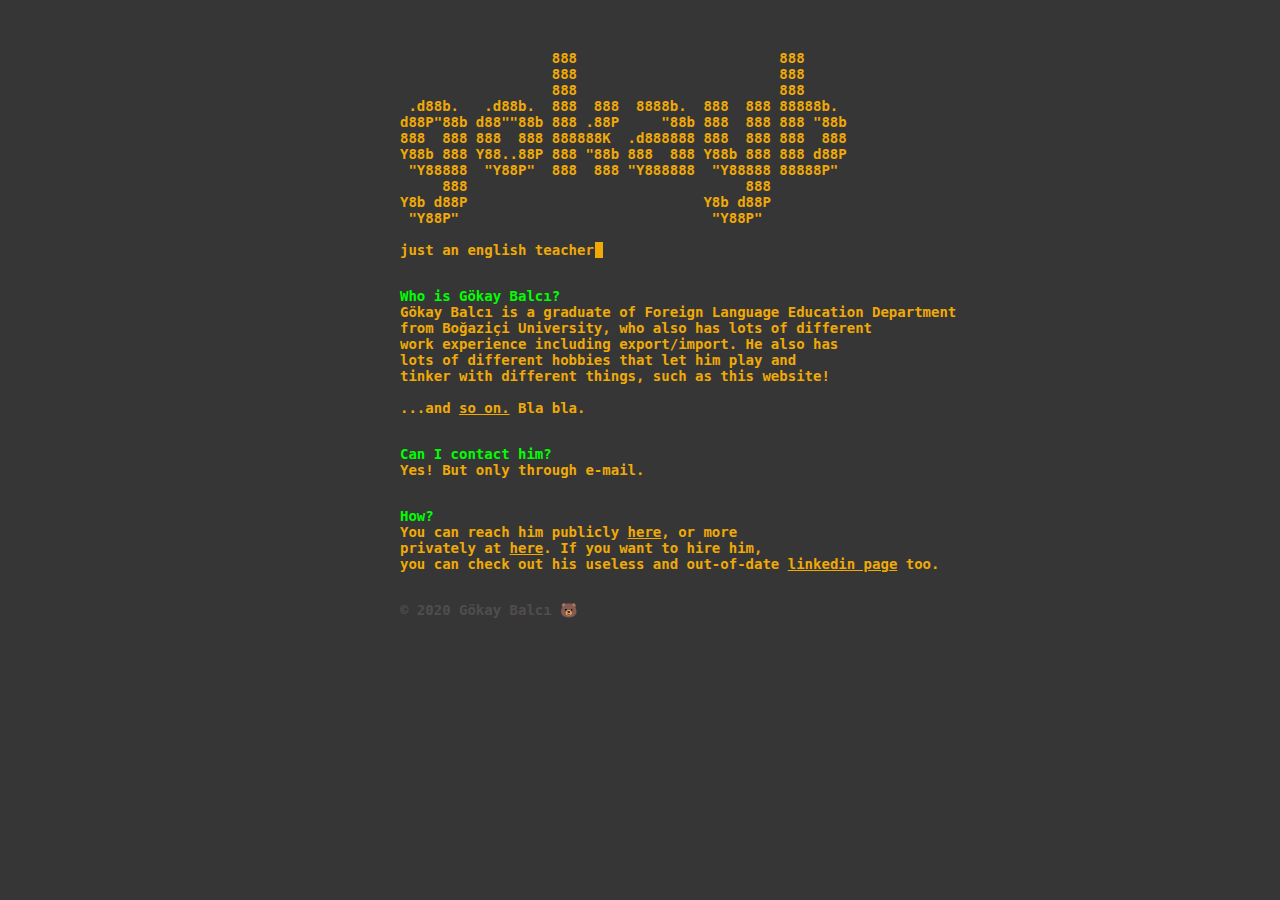
<file: index.html>
<!doctype html>
<html>
  <!-- hello -->
  <head>
    <title>gökay balcı</title>
    <link rel="stylesheet" href="gokay.css">
    <meta name="viewport" content="width=768">
  </head>
  <body>
    <header><pre>
&#x20;&#x20;&#x20;&#x20;&#x20;&#x20;&#x20;&#x20;&#x20;&#x20;&#x20;&#x20;&#x20;&#x20;&#x20;&#x20;&#x20;&#x20;&#x38;&#x38;&#x38;&#x20;&#x20;&#x20;&#x20;&#x20;&#x20;&#x20;&#x20;&#x20;&#x20;&#x20;&#x20;&#x20;&#x20;&#x20;&#x20;&#x20;&#x20;&#x20;&#x20;&#x20;&#x20;&#x20;&#x20;&#x38;&#x38;&#x38;&#x20;&#x20;&#x20;&#x20;&#x20;&#x20;&NewLine;&#x20;&#x20;&#x20;&#x20;&#x20;&#x20;&#x20;&#x20;&#x20;&#x20;&#x20;&#x20;&#x20;&#x20;&#x20;&#x20;&#x20;&#x20;&#x38;&#x38;&#x38;&#x20;&#x20;&#x20;&#x20;&#x20;&#x20;&#x20;&#x20;&#x20;&#x20;&#x20;&#x20;&#x20;&#x20;&#x20;&#x20;&#x20;&#x20;&#x20;&#x20;&#x20;&#x20;&#x20;&#x20;&#x38;&#x38;&#x38;&#x20;&#x20;&#x20;&#x20;&#x20;&#x20;&NewLine;&#x20;&#x20;&#x20;&#x20;&#x20;&#x20;&#x20;&#x20;&#x20;&#x20;&#x20;&#x20;&#x20;&#x20;&#x20;&#x20;&#x20;&#x20;&#x38;&#x38;&#x38;&#x20;&#x20;&#x20;&#x20;&#x20;&#x20;&#x20;&#x20;&#x20;&#x20;&#x20;&#x20;&#x20;&#x20;&#x20;&#x20;&#x20;&#x20;&#x20;&#x20;&#x20;&#x20;&#x20;&#x20;&#x38;&#x38;&#x38;&#x20;&#x20;&#x20;&#x20;&#x20;&#x20;&NewLine;&#x20;&period;&#x64;&#x38;&#x38;&#x62;&period;&#x20;&#x20;&#x20;&period;&#x64;&#x38;&#x38;&#x62;&period;&#x20;&#x20;&#x38;&#x38;&#x38;&#x20;&#x20;&#x38;&#x38;&#x38;&#x20;&#x20;&#x38;&#x38;&#x38;&#x38;&#x62;&period;&#x20;&#x20;&#x38;&#x38;&#x38;&#x20;&#x20;&#x38;&#x38;&#x38;&#x20;&#x38;&#x38;&#x38;&#x38;&#x38;&#x62;&period;&#x20;&#x20;&NewLine;&#x64;&#x38;&#x38;&#x50;&quot;&#x38;&#x38;&#x62;&#x20;&#x64;&#x38;&#x38;&quot;&quot;&#x38;&#x38;&#x62;&#x20;&#x38;&#x38;&#x38;&#x20;&period;&#x38;&#x38;&#x50;&#x20;&#x20;&#x20;&#x20;&#x20;&quot;&#x38;&#x38;&#x62;&#x20;&#x38;&#x38;&#x38;&#x20;&#x20;&#x38;&#x38;&#x38;&#x20;&#x38;&#x38;&#x38;&#x20;&quot;&#x38;&#x38;&#x62;&#x20;&NewLine;&#x38;&#x38;&#x38;&#x20;&#x20;&#x38;&#x38;&#x38;&#x20;&#x38;&#x38;&#x38;&#x20;&#x20;&#x38;&#x38;&#x38;&#x20;&#x38;&#x38;&#x38;&#x38;&#x38;&#x38;&#x4b;&#x20;&#x20;&period;&#x64;&#x38;&#x38;&#x38;&#x38;&#x38;&#x38;&#x20;&#x38;&#x38;&#x38;&#x20;&#x20;&#x38;&#x38;&#x38;&#x20;&#x38;&#x38;&#x38;&#x20;&#x20;&#x38;&#x38;&#x38;&#x20;&NewLine;&#x59;&#x38;&#x38;&#x62;&#x20;&#x38;&#x38;&#x38;&#x20;&#x59;&#x38;&#x38;&period;&period;&#x38;&#x38;&#x50;&#x20;&#x38;&#x38;&#x38;&#x20;&quot;&#x38;&#x38;&#x62;&#x20;&#x38;&#x38;&#x38;&#x20;&#x20;&#x38;&#x38;&#x38;&#x20;&#x59;&#x38;&#x38;&#x62;&#x20;&#x38;&#x38;&#x38;&#x20;&#x38;&#x38;&#x38;&#x20;&#x64;&#x38;&#x38;&#x50;&#x20;&NewLine;&#x20;&quot;&#x59;&#x38;&#x38;&#x38;&#x38;&#x38;&#x20;&#x20;&quot;&#x59;&#x38;&#x38;&#x50;&quot;&#x20;&#x20;&#x38;&#x38;&#x38;&#x20;&#x20;&#x38;&#x38;&#x38;&#x20;&quot;&#x59;&#x38;&#x38;&#x38;&#x38;&#x38;&#x38;&#x20;&#x20;&quot;&#x59;&#x38;&#x38;&#x38;&#x38;&#x38;&#x20;&#x38;&#x38;&#x38;&#x38;&#x38;&#x50;&quot;&#x20;&#x20;&NewLine;&#x20;&#x20;&#x20;&#x20;&#x20;&#x38;&#x38;&#x38;&#x20;&#x20;&#x20;&#x20;&#x20;&#x20;&#x20;&#x20;&#x20;&#x20;&#x20;&#x20;&#x20;&#x20;&#x20;&#x20;&#x20;&#x20;&#x20;&#x20;&#x20;&#x20;&#x20;&#x20;&#x20;&#x20;&#x20;&#x20;&#x20;&#x20;&#x20;&#x20;&#x20;&#x38;&#x38;&#x38;&#x20;&#x20;&#x20;&#x20;&#x20;&#x20;&#x20;&#x20;&#x20;&#x20;&NewLine;&#x59;&#x38;&#x62;&#x20;&#x64;&#x38;&#x38;&#x50;&#x20;&#x20;&#x20;&#x20;&#x20;&#x20;&#x20;&#x20;&#x20;&#x20;&#x20;&#x20;&#x20;&#x20;&#x20;&#x20;&#x20;&#x20;&#x20;&#x20;&#x20;&#x20;&#x20;&#x20;&#x20;&#x20;&#x20;&#x20;&#x59;&#x38;&#x62;&#x20;&#x64;&#x38;&#x38;&#x50;&#x20;&#x20;&#x20;&#x20;&#x20;&#x20;&#x20;&#x20;&#x20;&#x20;&NewLine;&#x20;&quot;&#x59;&#x38;&#x38;&#x50;&quot;&#x20;&#x20;&#x20;&#x20;&#x20;&#x20;&#x20;&#x20;&#x20;&#x20;&#x20;&#x20;&#x20;&#x20;&#x20;&#x20;&#x20;&#x20;&#x20;&#x20;&#x20;&#x20;&#x20;&#x20;&#x20;&#x20;&#x20;&#x20;&#x20;&#x20;&quot;&#x59;&#x38;&#x38;&#x50;&quot;&#x20;&#x20;&#x20;&#x20;&#x20;&#x20;&#x20;&#x20;&#x20;&#x20;&#x20;&NewLine;&NewLine;<span class="dim">just an english teacher</span><div class="cursor"> </div>
    </pre></header>

<p>


    <section><pre>
<strong>Who is Gökay Balcı?</strong>
Gökay Balcı is a graduate of Foreign Language Education Department
from Boğaziçi University, who also has lots of different
work experience including export/import. He also has
lots of different <a href="/assets/img/220kg.webm" 
   style="text-decoration: none">hobbies</a> that let him play and
tinker with different things, such as this website!

...and <a href="/projects.html">so on.</a> Bla bla.
    </pre></section>
</p>

    <section><pre>
<strong>Can I contact him?</strong>
Yes! But only through e-mail.
    </pre></section>

    <section><pre>
<strong>How?</strong>
You can reach him publicly <a href="mailto:gokaybalci@outlook.com">here</a>, or more
privately at <a href="mailto:gokaybalci@tuta.io">here</a>. If you want to hire him,
you can check out his useless and out-of-date <a href="https://www.linkedin.com/in/gokay-balci/">linkedin page</a> too.
    </pre></section>

    <section class="copyright"><pre>
&copy; 2020 Gökay Balcı 🐻
</pre></section>

  </body>
</html>
</file>
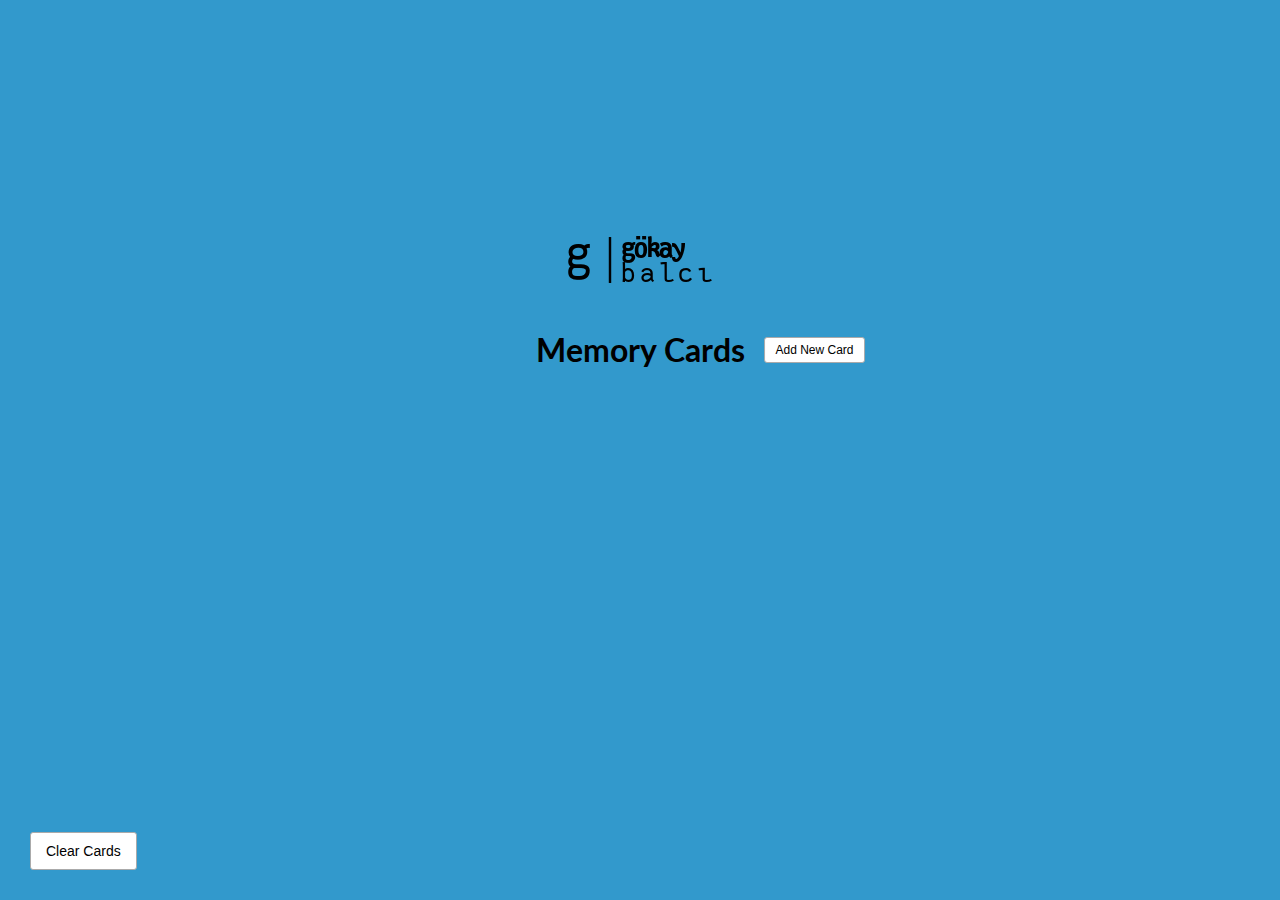
<file: cards/index.html>
<!DOCTYPE html>
<html lang="en">
  <head>
    <meta charset="UTF-8" />
    <meta name="viewport" content="width=device-width, initial-scale=1.0" />
    <meta http-equiv="X-UA-Compatible" content="ie=edge" />
    <link
      rel="stylesheet"
      href="https://cdnjs.cloudflare.com/ajax/libs/font-awesome/5.11.2/css/all.min.css"
      integrity="sha256-+N4/V/SbAFiW1MPBCXnfnP9QSN3+Keu+NlB+0ev/YKQ="
      crossorigin="anonymous"
    />

<p>&nbsp;</p> 
	<p class="aligncenter">
	<img src="logo.png">
	</p>

    <link rel="stylesheet" href="style.css" />
    <title>Memory Cards</title>
  </head>
  <body>
    <button id="clear" class="clear btn">
      <i class="fas fa-trash"></i> Clear Cards
    </button>

    <h1>
      Memory Cards
      <button id="show" class="btn btn-small">
        <i class="fas fa-plus"></i> Add New Card
      </button>
    </h1>

    <div id="cards-container" class="cards">
      <!-- <div class="card active">
        <div class="inner-card">
          <div class="inner-card-front">
            <p>
              What is PHP?
            </p>
          </div>
          <div class="inner-card-back">
            <p>
              A programming language
            </p>
          </div>
        </div>
      </div>

      <div class="card">
        <div class="inner-card">
          <div class="inner-card-front">
            <p>
              What is PHP?
            </p>
          </div>
          <div class="inner-card-back">
            <p>
              A programming language
            </p>
          </div>
        </div>
      </div> -->
    </div>

    <div class="navigation">
      <button id="prev" class="nav-button">
        <i class="fas fa-arrow-left"></i>
      </button>

      <p id="current"></p>

      <button id="next" class="nav-button">
        <i class="fas fa-arrow-right"></i>
      </button>
    </div>

    <div id="add-container" class="add-container">
      <h1>
        Add New Card
        <button id="hide" class="btn btn-small btn-ghost">
          <i class="fas fa-times"></i>
        </button>
      </h1>

      <div class="form-group">
        <label for="question">English</label>
        <textarea id="question" placeholder="Enter an English word..."></textarea>
      </div>

      <div class="form-group">
        <label for="answer">Turkish</label>
        <textarea id="answer" placeholder="Enter the Turkish meaning..."></textarea>
      </div>

      <button id="add-card" class="btn">
        <i class="fas fa-plus"></i> Add Card
      </button>
    </div>

    <script src="script.js"></script>
  </body>
</html>
</file>
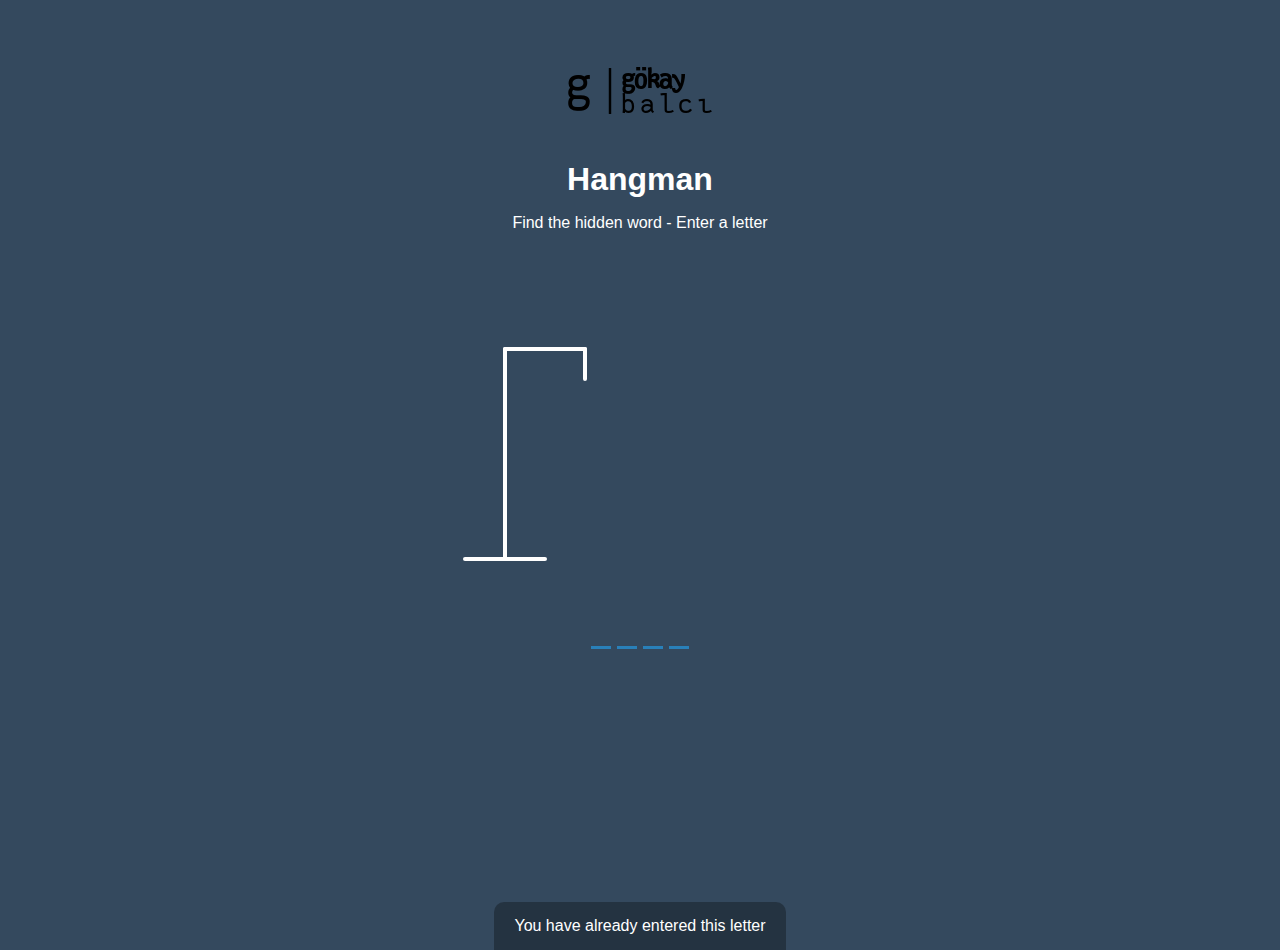
<file: hangman/index.html>
<!DOCTYPE html>
<html lang="en">
  <head>
    <meta charset="UTF-8" />
    <meta name="viewport" content="width=device-width, initial-scale=1.0" />
    <meta http-equiv="X-UA-Compatible" content="ie=edge" />
    <link rel="stylesheet" href="style.css" />
    <title>Hangman</title>
  </head>
  <body>
	<p>&nbsp;</p> 
	<p class="aligncenter">
	<img src="logo.png">
	</p>
    <h1>Hangman</h1>
    <p>Find the hidden word - Enter a letter</p>
    <div class="game-container">
      <svg height="250" width="200" class="figure-container">
        <!-- Rod -->
        <line x1="60" y1="20" x2="140" y2="20" />
        <line x1="140" y1="20" x2="140" y2="50" />
        <line x1="60" y1="20" x2="60" y2="230" />
        <line x1="20" y1="230" x2="100" y2="230" />

        <!-- Head -->
        <circle cx="140" cy="70" r="20" class="figure-part" />
        <!-- Body -->
        <line x1="140" y1="90" x2="140" y2="150" class="figure-part" />
        <!-- Arms -->
        <line x1="140" y1="120" x2="120" y2="100" class="figure-part" />
        <line x1="140" y1="120" x2="160" y2="100" class="figure-part" />
        <!-- Legs -->
        <line x1="140" y1="150" x2="120" y2="180" class="figure-part" />
        <line x1="140" y1="150" x2="160" y2="180" class="figure-part" />
      </svg>

      <div class="wrong-letters-container">
        <div id="wrong-letters"></div>
      </div>

      <div class="word" id="word"></div>
    </div>

    <!-- Container for final message -->
    <div class="popup-container" id="popup-container">
      <div class="popup">
        <h2 id="final-message"></h2>
        <h3 id="final-message-reveal-word"></h3>
        <button id="play-button">Play Again</button>
      </div>
    </div>

    <!-- Notification -->
    <div class="notification-container" id="notification-container">
      <p>You have already entered this letter</p>
    </div>

    <script src="script.js"></script>
  </body>
</html>
</file>
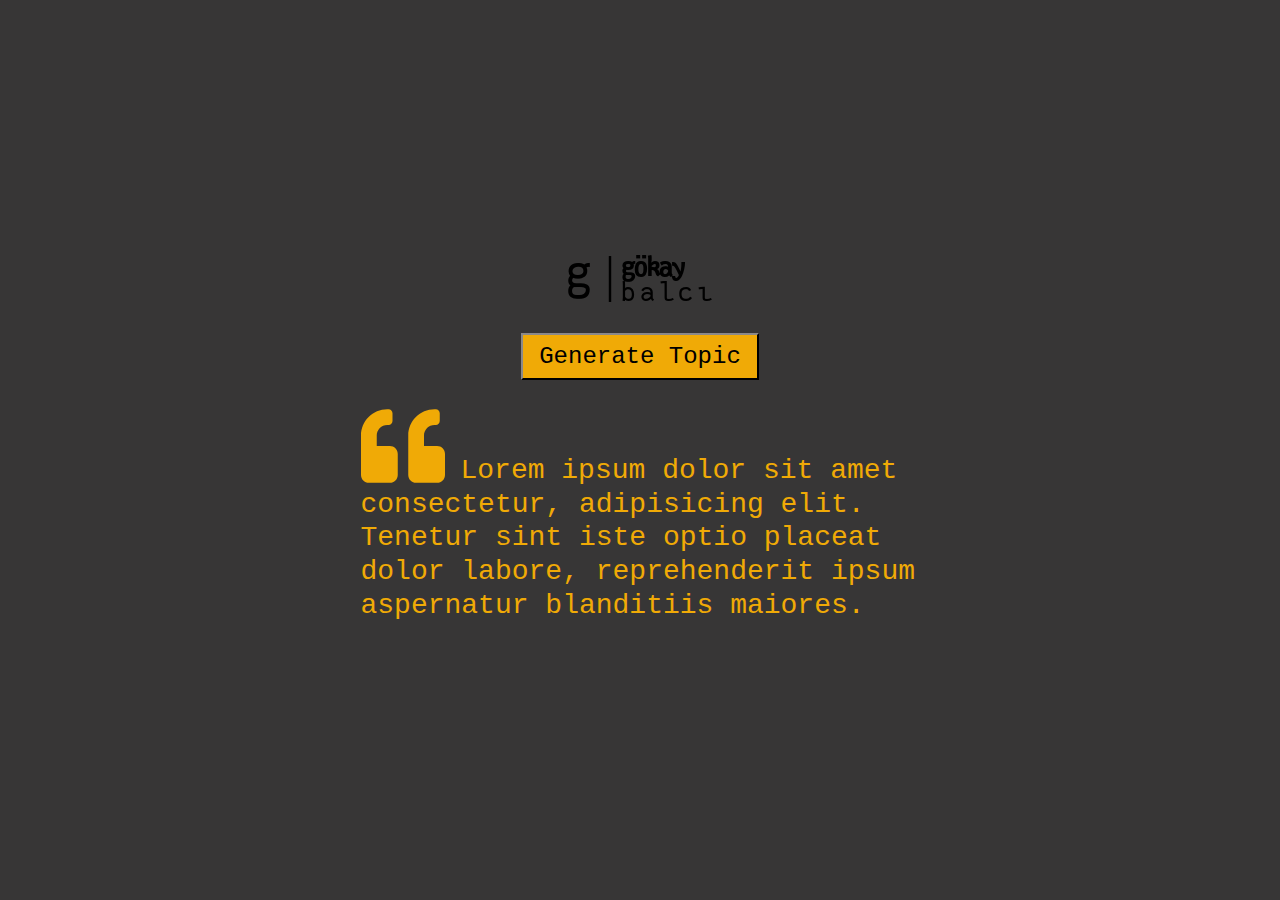
<file: randomessay/index.html>
<!DOCTYPE html>
<html lang="en">

<head>
  <meta charset="UTF-8">
  <meta name="viewport" content="width=device-width, initial-scale=1.0">
  <meta http-equiv="X-UA-Compatible" content="ie=edge">
  <!-- bootstrap css -->
  <link rel="stylesheet" href="css/bootstrap.min.css">
  <!-- main css -->
  <link rel="stylesheet" href="css/main.css">
  <!-- google fonts -->
  <link href="https://fonts.googleapis.com/css?family=Courgette" rel="stylesheet">

  <!-- font awesome -->
  <script src="js/all.js"></script>
  <title>Random Topic Generator</title>
  <style>
  </style>
</head>

<body>



  <div class="conainer">
    <div class="row max-height align-items-center">
      <div class="col-11 mx-auto col-md-6 quote-container p-5">
      <center>
    <p>
    <p class="align-items-center">
    <img src="logo.png">
    </p>
</center>
        <button class="btn-outline-primary text-capitalize my-4 d-block mx-auto" id="generate-btn">Generate Topic</button>


        <h3 class="text-muted"><span class="quote-icon mr-3"><i class="fas fa-quote-left fa-3x"></i></span><span id="quote">Lorem
            ipsum dolor sit amet consectetur, adipisicing elit. Tenetur sint iste optio placeat dolor labore, reprehenderit
            ipsum aspernatur blanditiis maiores.
          </span></i></span></h3>

        <h5 class="text-right text-capitalize author"><span class="quote-author ml-3 "></span></h5>
      </div>


    </div>
  </div>



  <!-- jquery -->
  <script src="js/jquery-3.3.1.min.js"></script>
  <!-- bootstrap js -->
  <script src="js/bootstrap.bundle.min.js"></script>
  <!-- script js -->
  <script src="js/app.js"></script>
</body>

</html>
</file>
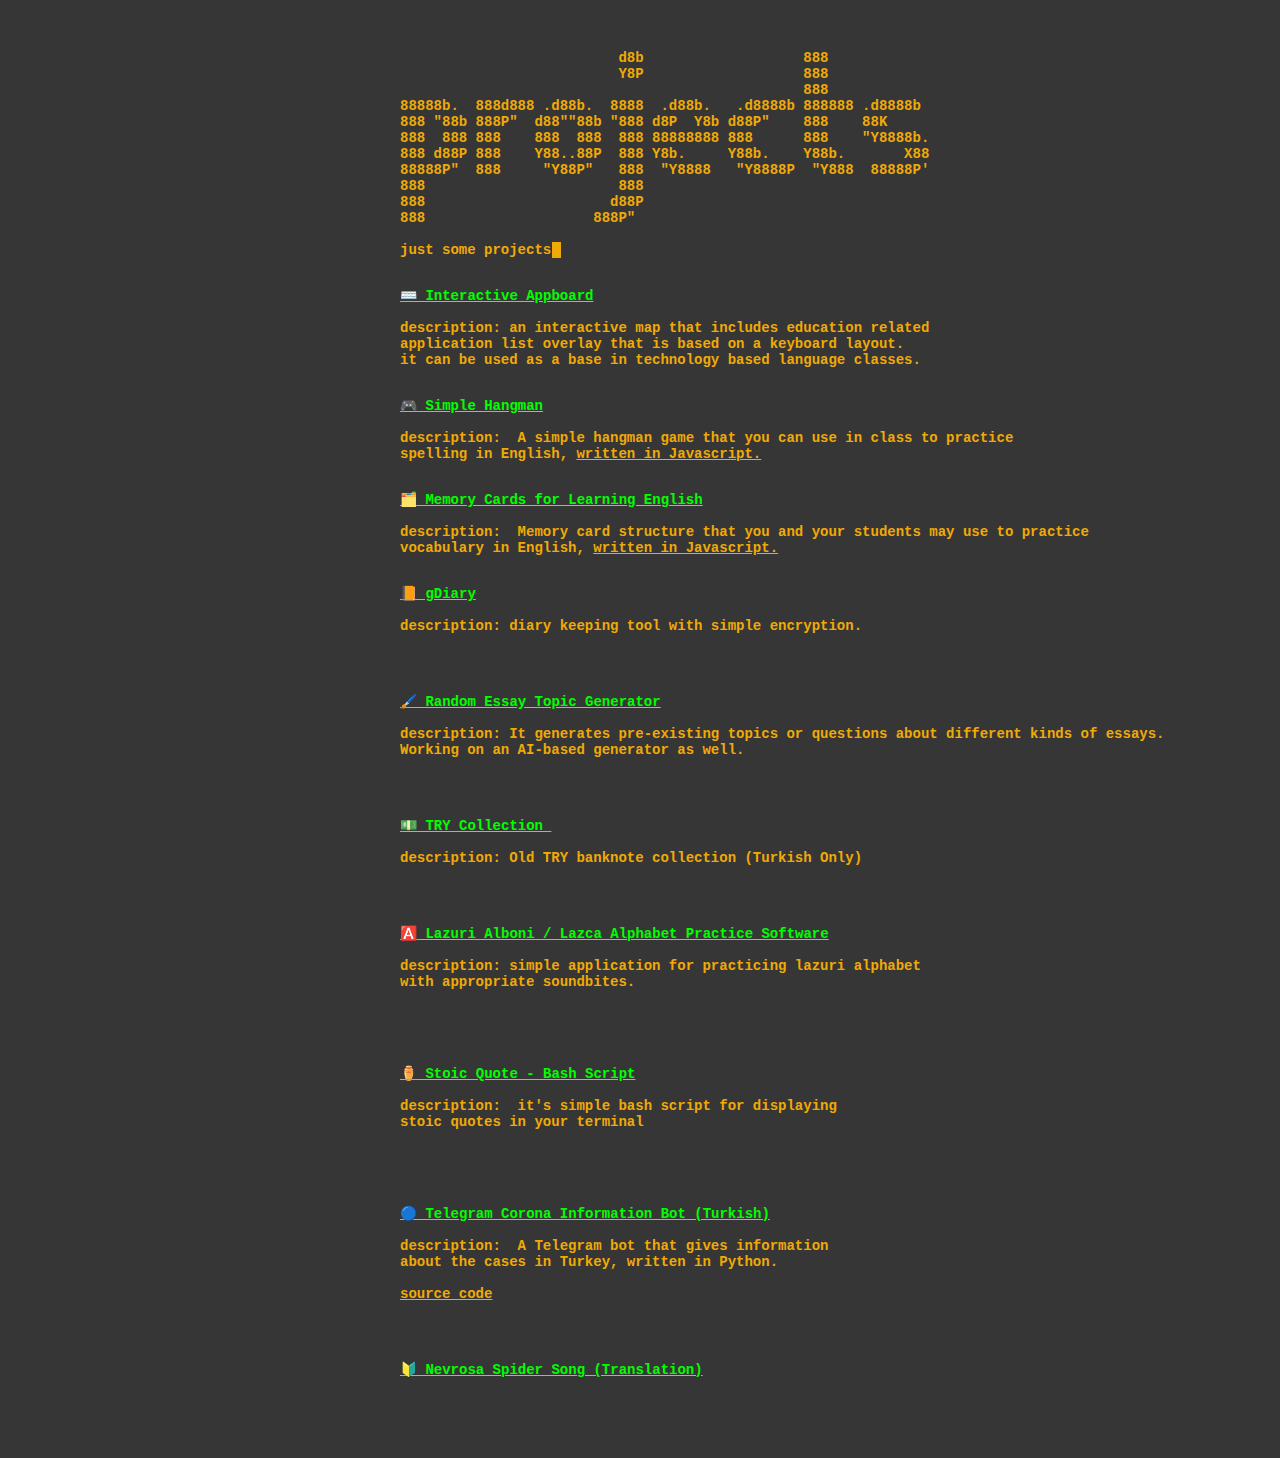
<file: projects.html>
<!doctype html>
<html>
  <!-- hello -->
  <head>
    <title>gökay balcı - projects</title>
    <link rel="stylesheet" href="gokay.css">
    <meta name="viewport" content="width=768">
  </head>
  <body>
    <header><pre>
&#x20;&#x20;&#x20;&#x20;&#x20;&#x20;&#x20;&#x20;&#x20;&#x20;&#x20;&#x20;&#x20;&#x20;&#x20;&#x20;&#x20;&#x20;&#x20;&#x20;&#x20;&#x20;&#x20;&#x20;&#x20;&#x20;&#x64;&#x38;&#x62;&#x20;&#x20;&#x20;&#x20;&#x20;&#x20;&#x20;&#x20;&#x20;&#x20;&#x20;&#x20;&#x20;&#x20;&#x20;&#x20;&#x20;&#x20;&#x20;&#x38;&#x38;&#x38;&#x20;&#x20;&#x20;&#x20;&#x20;&#x20;&#x20;&#x20;&#x20;&#x20;&#x20;&#x20;&#x20;&NewLine;&#x20;&#x20;&#x20;&#x20;&#x20;&#x20;&#x20;&#x20;&#x20;&#x20;&#x20;&#x20;&#x20;&#x20;&#x20;&#x20;&#x20;&#x20;&#x20;&#x20;&#x20;&#x20;&#x20;&#x20;&#x20;&#x20;&#x59;&#x38;&#x50;&#x20;&#x20;&#x20;&#x20;&#x20;&#x20;&#x20;&#x20;&#x20;&#x20;&#x20;&#x20;&#x20;&#x20;&#x20;&#x20;&#x20;&#x20;&#x20;&#x38;&#x38;&#x38;&#x20;&#x20;&#x20;&#x20;&#x20;&#x20;&#x20;&#x20;&#x20;&#x20;&#x20;&#x20;&#x20;&NewLine;&#x20;&#x20;&#x20;&#x20;&#x20;&#x20;&#x20;&#x20;&#x20;&#x20;&#x20;&#x20;&#x20;&#x20;&#x20;&#x20;&#x20;&#x20;&#x20;&#x20;&#x20;&#x20;&#x20;&#x20;&#x20;&#x20;&#x20;&#x20;&#x20;&#x20;&#x20;&#x20;&#x20;&#x20;&#x20;&#x20;&#x20;&#x20;&#x20;&#x20;&#x20;&#x20;&#x20;&#x20;&#x20;&#x20;&#x20;&#x20;&#x38;&#x38;&#x38;&#x20;&#x20;&#x20;&#x20;&#x20;&#x20;&#x20;&#x20;&#x20;&#x20;&#x20;&#x20;&#x20;&NewLine;&#x38;&#x38;&#x38;&#x38;&#x38;&#x62;&period;&#x20;&#x20;&#x38;&#x38;&#x38;&#x64;&#x38;&#x38;&#x38;&#x20;&period;&#x64;&#x38;&#x38;&#x62;&period;&#x20;&#x20;&#x38;&#x38;&#x38;&#x38;&#x20;&#x20;&period;&#x64;&#x38;&#x38;&#x62;&period;&#x20;&#x20;&#x20;&period;&#x64;&#x38;&#x38;&#x38;&#x38;&#x62;&#x20;&#x38;&#x38;&#x38;&#x38;&#x38;&#x38;&#x20;&period;&#x64;&#x38;&#x38;&#x38;&#x38;&#x62;&#x20;&#x20;&NewLine;&#x38;&#x38;&#x38;&#x20;&quot;&#x38;&#x38;&#x62;&#x20;&#x38;&#x38;&#x38;&#x50;&quot;&#x20;&#x20;&#x64;&#x38;&#x38;&quot;&quot;&#x38;&#x38;&#x62;&#x20;&quot;&#x38;&#x38;&#x38;&#x20;&#x64;&#x38;&#x50;&#x20;&#x20;&#x59;&#x38;&#x62;&#x20;&#x64;&#x38;&#x38;&#x50;&quot;&#x20;&#x20;&#x20;&#x20;&#x38;&#x38;&#x38;&#x20;&#x20;&#x20;&#x20;&#x38;&#x38;&#x4b;&#x20;&#x20;&#x20;&#x20;&#x20;&#x20;&NewLine;&#x38;&#x38;&#x38;&#x20;&#x20;&#x38;&#x38;&#x38;&#x20;&#x38;&#x38;&#x38;&#x20;&#x20;&#x20;&#x20;&#x38;&#x38;&#x38;&#x20;&#x20;&#x38;&#x38;&#x38;&#x20;&#x20;&#x38;&#x38;&#x38;&#x20;&#x38;&#x38;&#x38;&#x38;&#x38;&#x38;&#x38;&#x38;&#x20;&#x38;&#x38;&#x38;&#x20;&#x20;&#x20;&#x20;&#x20;&#x20;&#x38;&#x38;&#x38;&#x20;&#x20;&#x20;&#x20;&quot;&#x59;&#x38;&#x38;&#x38;&#x38;&#x62;&period;&#x20;&NewLine;&#x38;&#x38;&#x38;&#x20;&#x64;&#x38;&#x38;&#x50;&#x20;&#x38;&#x38;&#x38;&#x20;&#x20;&#x20;&#x20;&#x59;&#x38;&#x38;&period;&period;&#x38;&#x38;&#x50;&#x20;&#x20;&#x38;&#x38;&#x38;&#x20;&#x59;&#x38;&#x62;&period;&#x20;&#x20;&#x20;&#x20;&#x20;&#x59;&#x38;&#x38;&#x62;&period;&#x20;&#x20;&#x20;&#x20;&#x59;&#x38;&#x38;&#x62;&period;&#x20;&#x20;&#x20;&#x20;&#x20;&#x20;&#x20;&#x58;&#x38;&#x38;&#x20;&NewLine;&#x38;&#x38;&#x38;&#x38;&#x38;&#x50;&quot;&#x20;&#x20;&#x38;&#x38;&#x38;&#x20;&#x20;&#x20;&#x20;&#x20;&quot;&#x59;&#x38;&#x38;&#x50;&quot;&#x20;&#x20;&#x20;&#x38;&#x38;&#x38;&#x20;&#x20;&quot;&#x59;&#x38;&#x38;&#x38;&#x38;&#x20;&#x20;&#x20;&quot;&#x59;&#x38;&#x38;&#x38;&#x38;&#x50;&#x20;&#x20;&quot;&#x59;&#x38;&#x38;&#x38;&#x20;&#x20;&#x38;&#x38;&#x38;&#x38;&#x38;&#x50;&apos;&#x20;&NewLine;&#x38;&#x38;&#x38;&#x20;&#x20;&#x20;&#x20;&#x20;&#x20;&#x20;&#x20;&#x20;&#x20;&#x20;&#x20;&#x20;&#x20;&#x20;&#x20;&#x20;&#x20;&#x20;&#x20;&#x20;&#x20;&#x20;&#x38;&#x38;&#x38;&#x20;&#x20;&#x20;&#x20;&#x20;&#x20;&#x20;&#x20;&#x20;&#x20;&#x20;&#x20;&#x20;&#x20;&#x20;&#x20;&#x20;&#x20;&#x20;&#x20;&#x20;&#x20;&#x20;&#x20;&#x20;&#x20;&#x20;&#x20;&#x20;&#x20;&#x20;&#x20;&#x20;&#x20;&#x20;&NewLine;&#x38;&#x38;&#x38;&#x20;&#x20;&#x20;&#x20;&#x20;&#x20;&#x20;&#x20;&#x20;&#x20;&#x20;&#x20;&#x20;&#x20;&#x20;&#x20;&#x20;&#x20;&#x20;&#x20;&#x20;&#x20;&#x64;&#x38;&#x38;&#x50;&#x20;&#x20;&#x20;&#x20;&#x20;&#x20;&#x20;&#x20;&#x20;&#x20;&#x20;&#x20;&#x20;&#x20;&#x20;&#x20;&#x20;&#x20;&#x20;&#x20;&#x20;&#x20;&#x20;&#x20;&#x20;&#x20;&#x20;&#x20;&#x20;&#x20;&#x20;&#x20;&#x20;&#x20;&#x20;&NewLine;&#x38;&#x38;&#x38;&#x20;&#x20;&#x20;&#x20;&#x20;&#x20;&#x20;&#x20;&#x20;&#x20;&#x20;&#x20;&#x20;&#x20;&#x20;&#x20;&#x20;&#x20;&#x20;&#x20;&#x38;&#x38;&#x38;&#x50;&quot;&#x20;&#x20;&#x20;&#x20;&#x20;&#x20;&#x20;&#x20;&#x20;&#x20;&#x20;&#x20;&#x20;&#x20;&#x20;&#x20;&#x20;&#x20;&#x20;&#x20;&#x20;&#x20;&#x20;&#x20;&#x20;&#x20;&#x20;&#x20;&#x20;&#x20;&#x20;&#x20;&#x20;&#x20;&#x20;&#x20;&NewLine;&NewLine;<span class="dim">just some projects</span><div class="cursor"> </div>
    </pre></header>

  </pre></section>
<section><pre>
<a href="https://gokaybalci.com/map.html"><strong>⌨️ Interactive Appboard</strong></a>

description: an interactive map that includes education related
application list overlay that is based on a keyboard layout.
it can be used as a base in technology based language classes.

</pre></section>


<section><pre>
<a href="https://gokaybalci.com/hangman"><strong>🎮 Simple Hangman</strong></a>

description:  A simple hangman game that you can use in class to practice
spelling in English, <a href="https://github.com/bradtraversy/vanillawebprojects">written in Javascript.</a>

<section><pre>
<a href="https://gokaybalci.com/cards/"><strong>🗂️ Memory Cards for Learning English</strong></a>

description:  Memory card structure that you and your students may use to practice
vocabulary in English, <a href="https://github.com/bradtraversy/vanillawebprojects">written in Javascript.</a>

<section><pre>
<a href="https://github.com/gokaybalci/gDiary"><strong>📙 gDiary</strong></a>

description: diary keeping tool with simple encryption.
</pre></section>

<section><pre>
<a href="https://gokaybalci.com/randomessay"><strong>🖌️ Random Essay Topic Generator</strong></a>

description: It generates pre-existing topics or questions about different kinds of essays.
Working on an AI-based generator as well.
</pre></section>

<section><pre>
<a href="https://gokaybalci.com/para"><strong>💵 TRY Collection </strong></a>

description: Old TRY banknote collection (Turkish Only)
</pre></section>

<section><pre>
<a href="https://github.com/gokaybalci/Lazuri-Alboni/"><strong>🅰️ Lazuri Alboni / Lazca Alphabet Practice Software</strong></a>

description: simple application for practicing lazuri alphabet
with appropriate soundbites.

</pre></section>

<section><pre>
<a href="https://github.com/gokaybalci/stoic-quotes"><strong>⚱️ Stoic Quote - Bash Script</strong></a>

description:  it's simple bash script for displaying
stoic quotes in your terminal

</pre></section>

<section><pre>
<a href="https://t.me/coronatrbot"><strong>🔵 Telegram Corona Information Bot (Turkish)</strong></a>

description:  A Telegram bot that gives information
about the cases in Turkey, written in Python.

<a href="https://github.com/gokaybalci/CoronaBotTR">source code</a>
</pre></section>

<section><pre>
<a href="https://steamcommunity.com/games/1087970/announcements/detail/1597006468472177318"><strong>🔰 Nevrosa Spider Song (Translation)</strong></a>
</pre></section>
</file>
<file: gokay.css>
html {
  background: #373636;
}

body {
  color:  #f0aa06;
  width: 480px;
  margin: 50px auto;

  font-family: Courier New, Courier, monospace;
  font-size: 14px;
  font-weight: bold;
  line-height: 16px;

  -webkit-font-smoothing: antialiased;
}

@media screen and (max-device-width: 480px) {
  body {
    margin: 0 0 50px 0;
  }
}

header {
  color: #f0aa06;
}

a {
  color: #f0aa06;
}

a:hover {
  background: #f0aa06;
  color: #111;
  text-decoration: none;
}

header span.dim {
  color: #f0aa06;
}

section strong {
  color: #0f0;
}

section.copyright {
  color: #4f4d4e;
}

div.cursor {
  display: inline-block;
  background: #f0aa06;
  margin-left: 1px;

  -webkit-animation: blink 2s linear 0s infinite;
  -moz-animation: blink 2s linear 0s infinite;
  -ms-animation: blink 2s linear 0s infinite;
  -o-animation: blink 2s linear 0s infinite;
}

@-webkit-keyframes blink {
  0%   { background: #0a0 }
  47%  { background: #090 }
  50%  { background: #373636 }
  97%  { background: #373636 }
  100% { background: #373636 }
}

@-moz-keyframes blink {
  0%   { background: #0a0 }
  47%  { background: #090 }
  50%  { background: #373636 }
  97%  { background: #373636 }
  100% { background: #373636 }
}

@-ms-keyframes blink {
  0%   { background: #0a0 }
  47%  { background: #090 }
  50%  { background: #373636 }
  97%  { background: #373636 }
  100% { background: #373636 }
}

@-o-keyframes blink {
  0%   { background: #0a0 }
  47%  { background: #090 }
  50%  { background: #373636 }
  97%  { background: #373636 }
  100% { background: #373636 }
}
</file>
<file: cards/style.css>
@import url('https://fonts.googleapis.com/css?family=Lato:300,500,700&display=swap');

* {
  box-sizing: border-box;
}

body {
  background-color: #3299CC;
  display: flex;
  flex-direction: column;
  align-items: center;
  justify-content: center;
  height: 100vh;
  margin: 0;
  overflow: hidden;
  font-family: 'Lato', sans-serif;
}

h1 {
  position: relative;
}

h1 button {
  position: absolute;
  right: 0;
  transform: translate(120%, -50%);
  z-index: 2;
}

.btn {
  cursor: pointer;
  background-color: #fff;
  border: 1px solid #aaa;
  border-radius: 3px;
  font-size: 14px;
  margin-top: 20px;
  padding: 10px 15px;
}

.btn-small {
  font-size: 12px;
  padding: 5px 10px;
}

.btn-ghost {
  border: 0;
  background-color: transparent;
}

.clear {
  position: absolute;
  bottom: 30px;
  left: 30px;
}

.cards {
  perspective: 1000px;
  position: relative;
  height: 300px;
  width: 500px;
  max-width: 100%;
}

.card {
  position: absolute;
  opacity: 0;
  font-size: 1.5em;
  top: 0;
  left: 0;
  height: 100%;
  width: 100%;
  transform: translateX(50%) rotateY(-10deg);
  transition: transform 0.4s ease, opacity 0.4s ease;
}

.card.active {
  cursor: pointer;
  opacity: 1;
  z-index: 10;
  transform: translateX(0) rotateY(0deg);
}

.card.left {
  transform: translateX(-50%) rotateY(10deg);
}

.inner-card {
  box-shadow: 0 1px 10px rgba(0, 0, 0, 0.3);
  border-radius: 4px;
  height: 100%;
  width: 100%;
  position: relative;
  transform-style: preserve-3d;
  transition: transform 0.4s ease;
}

.card.show-answer .inner-card {
  transform: rotateX(180deg);
}

.inner-card-front,
.inner-card-back {
  backface-visibility: hidden;
  position: absolute;
  top: 0;
  left: 0;
  display: flex;
  align-items: center;
  justify-content: center;
  height: 100%;
  width: 100%;
  background: #fff;
}

.inner-card-front {
  transform: rotateX(0deg);
  z-index: 2;
}

.inner-card-back {
  transform: rotateX(180deg);
}

.inner-card-front::after,
.inner-card-back::after {
  content: '\f021  Flip';
  font-family: 'Font Awesome 5 Free', Lato, sans-serif;
  position: absolute;
  top: 10px;
  right: 10px;
  font-weight: bold;
  font-size: 16px;
  color: #ddd;
}

.navigation {
  display: flex;
  margin: 20px 0;
}

.navigation .nav-button {
  border: none;
  background-color: transparent;
  cursor: pointer;
  font-size: 16px;
}

.navigation p {
  margin: 0 25px;
}

.add-container {
  opacity: 0;
  z-index: -1;
  background-color: #f0f0f0;
  border-top: 2px solid #eee;
  display: flex;
  flex-direction: column;
  align-items: center;
  justify-content: center;
  padding: 10px 0;
  position: absolute;
  top: 0;
  bottom: 0;
  width: 100%;
  transition: 0.3s ease;
}

.add-container.show {
  opacity: 1;
  z-index: 2;
}

.add-container h3 {
  margin: 10px 0;
}

.form-group label {
  display: block;
  margin: 20px 0 10px;
}

.form-group textarea {
  border: 1px solid #aaa;
  border-radius: 3px;
  font-size: 16px;
  padding: 12px;
  min-width: 500px;
  max-width: 100%;
}
</file>
<file: hangman/style.css>
* {
  box-sizing: border-box;
}

body {
  background-color: #34495e;
  color: #fff;
  font-family: Arial, Helvetica, sans-serif;
  display: flex;
  flex-direction: column;
  align-items: center;
  height: 80vh;
  margin: 0;
  overflow: hidden;
}

h1 {
  margin: 20px 0 0;
}

.game-container {
  padding: 20px 30px;
  position: relative;
  margin: auto;
  height: 350px;
  width: 450px;
}

.figure-container {
  fill: transparent;
  stroke: #fff;
  stroke-width: 4px;
  stroke-linecap: round;
}

.figure-part {
  display: none;
}

.wrong-letters-container {
  position: absolute;
  top: 20px;
  right: 20px;
  display: flex;
  flex-direction: column;
  text-align: right;
}

.wrong-letters-container p {
  margin: 0 0 5px;
}

.wrong-letters-container span {
  font-size: 24px;
}

.word {
  display: flex;
  position: absolute;
  bottom: 10px;
  left: 50%;
  transform: translateX(-50%);
}

.letter {
  border-bottom: 3px solid #2980b9;
  display: inline-flex;
  font-size: 30px;
  align-items: center;
  justify-content: center;
  margin: 0 3px;
  height: 50px;
  width: 20px;
}

.popup-container {
  background-color: rgba(0, 0, 0, 0.3);
  position: fixed;
  top: 0;
  bottom: 0;
  left: 0;
  right: 0;
  /* display: flex; */
  display: none;
  align-items: center;
  justify-content: center;
}

.popup {
  background: #2980b9;
  border-radius: 5px;
  box-shadow: 0 15px 10px 3px rgba(0, 0, 0, 0.1);
  padding: 20px;
  text-align: center;
}

.popup button {
  cursor: pointer;
  background-color: #fff;
  color: #2980b9;
  border: 0;
  margin-top: 20px;
  padding: 12px 20px;
  font-size: 16px;
}

.popup button:active {
  transform: scale(0.98);
}

.popup button:focus {
  outline: 0;
}

.notification-container {
  background-color: rgba(0, 0, 0, 0.3);
  border-radius: 10px 10px 0 0;
  padding: 15px 20px;
  position: absolute;
  bottom: -50px;
  transition: transform 0.3s ease-in-out;
}

.notification-container p {
  margin: 0;
}

.notification-container.show {
  transform: translateY(-50px);
}
</file>
<file: randomessay/css/main.css>
.max-height {
  min-height: 100vh;
}
body {
  background: #373636;
}
.quote-container {
  background: rgba(55, 54, 54, 0);
}
#generate-btn {
  color: black !important;
  background: #f0aa06 !important;
  border-color: #373636 !important;
  cursor: pointer;
  font-size: 1.5rem;
  padding: 0.5rem 1rem;
}
#generate-btn:hover {
  background: #f0aa06 !important;
  border-color: white !important;
  color: white !important;
}
.author {
  color: #64b6ac;
}
</file>
